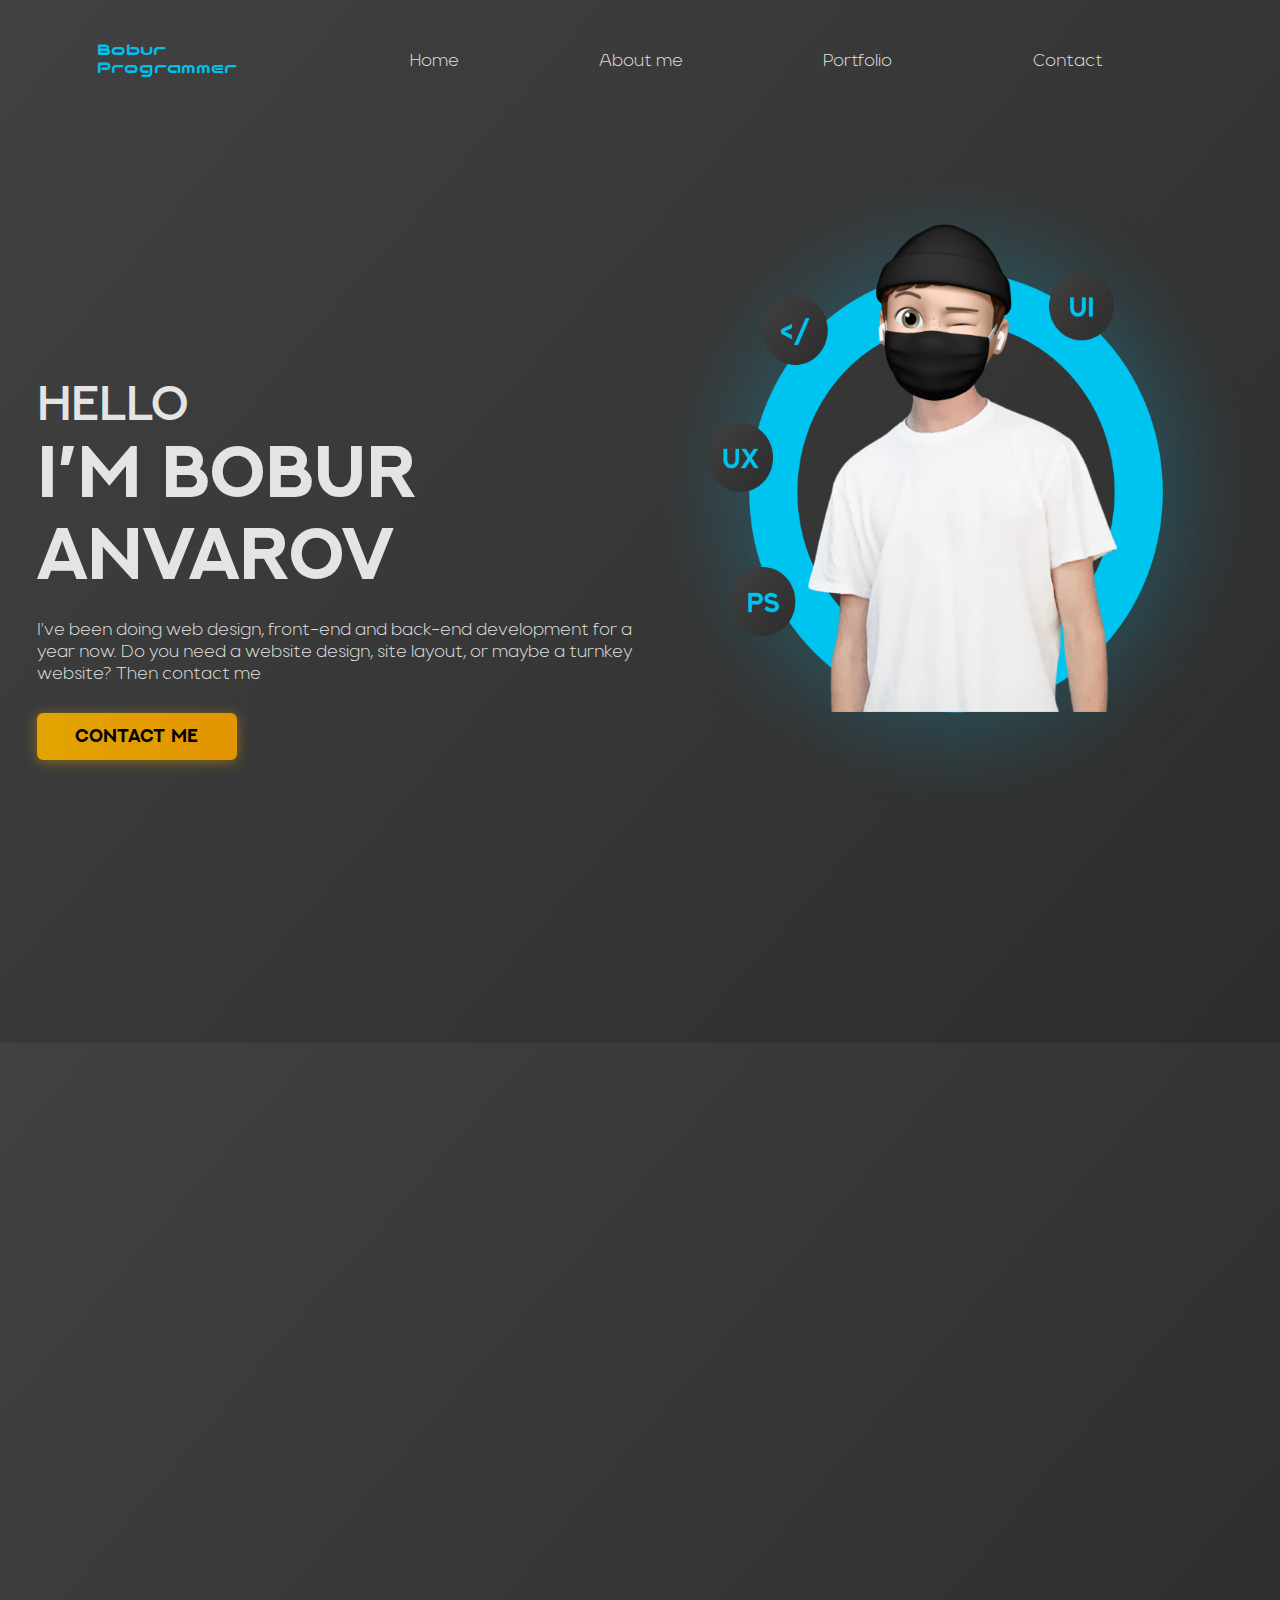
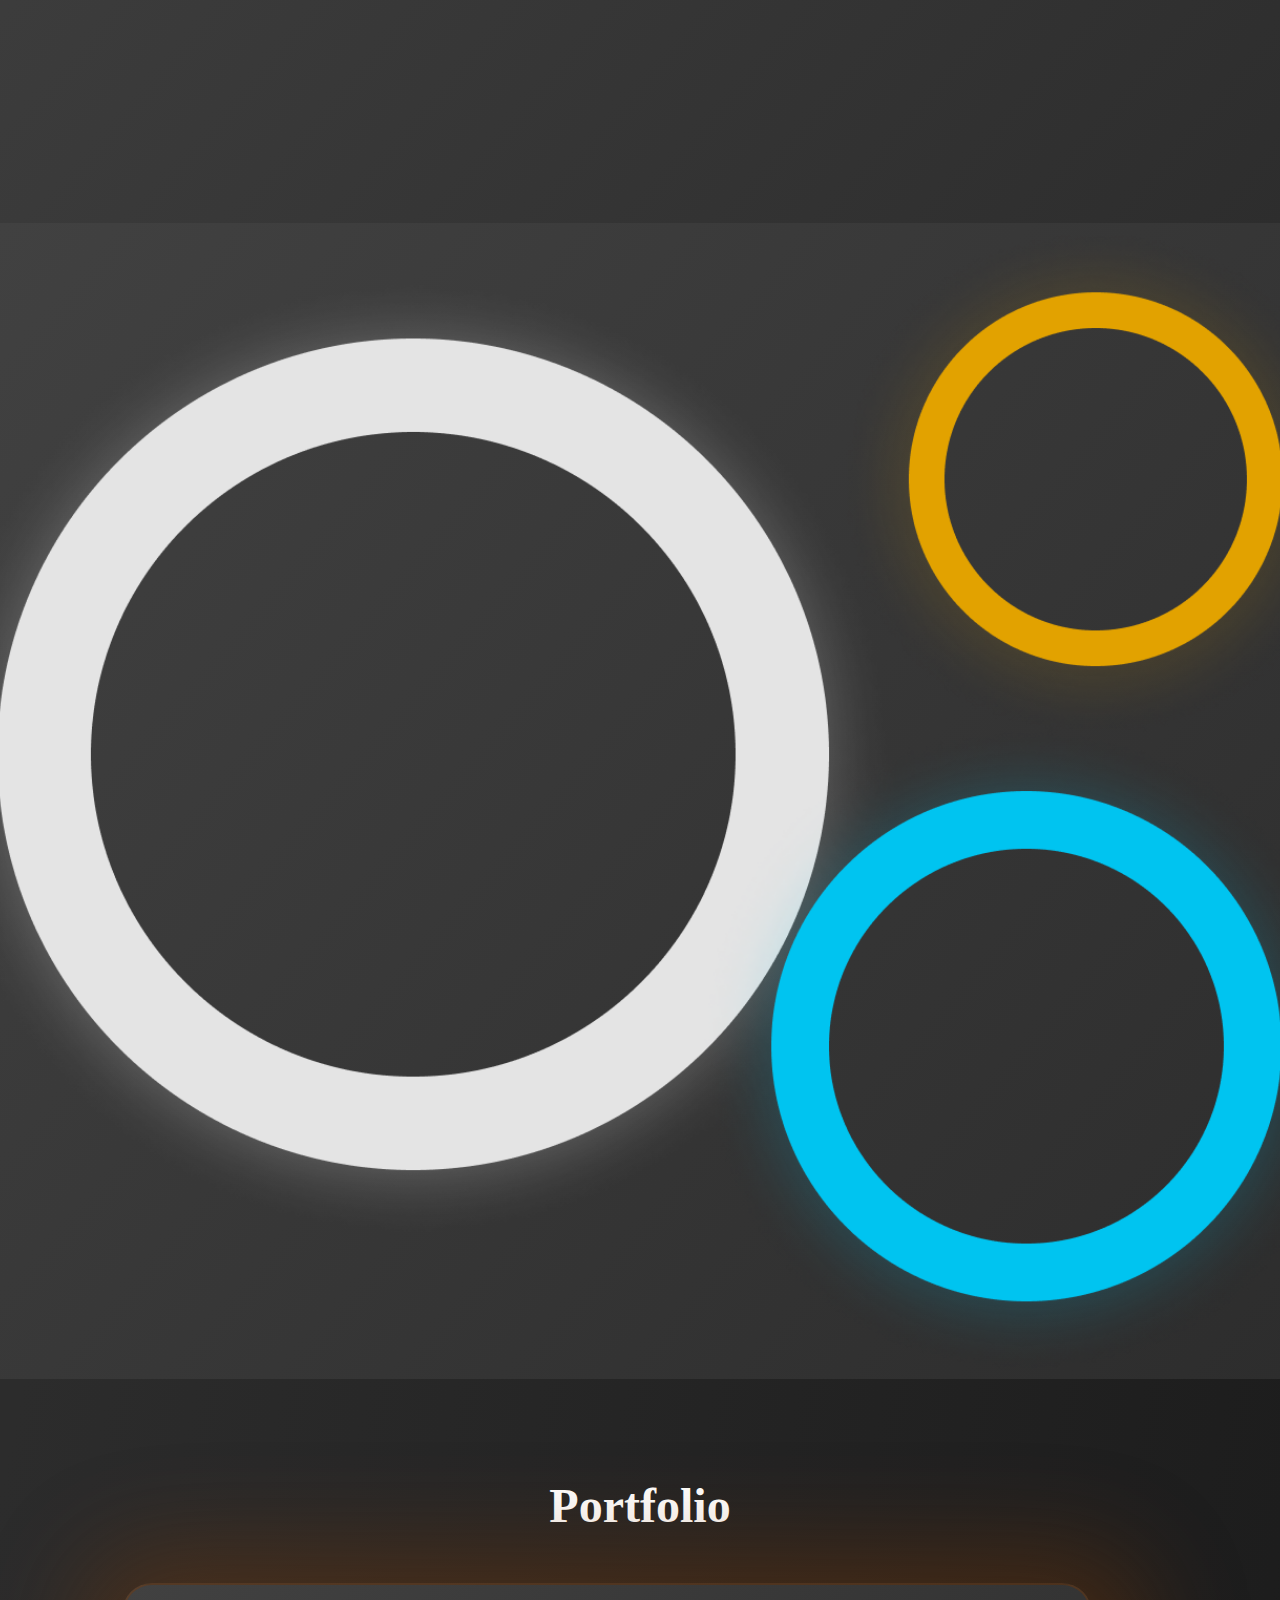
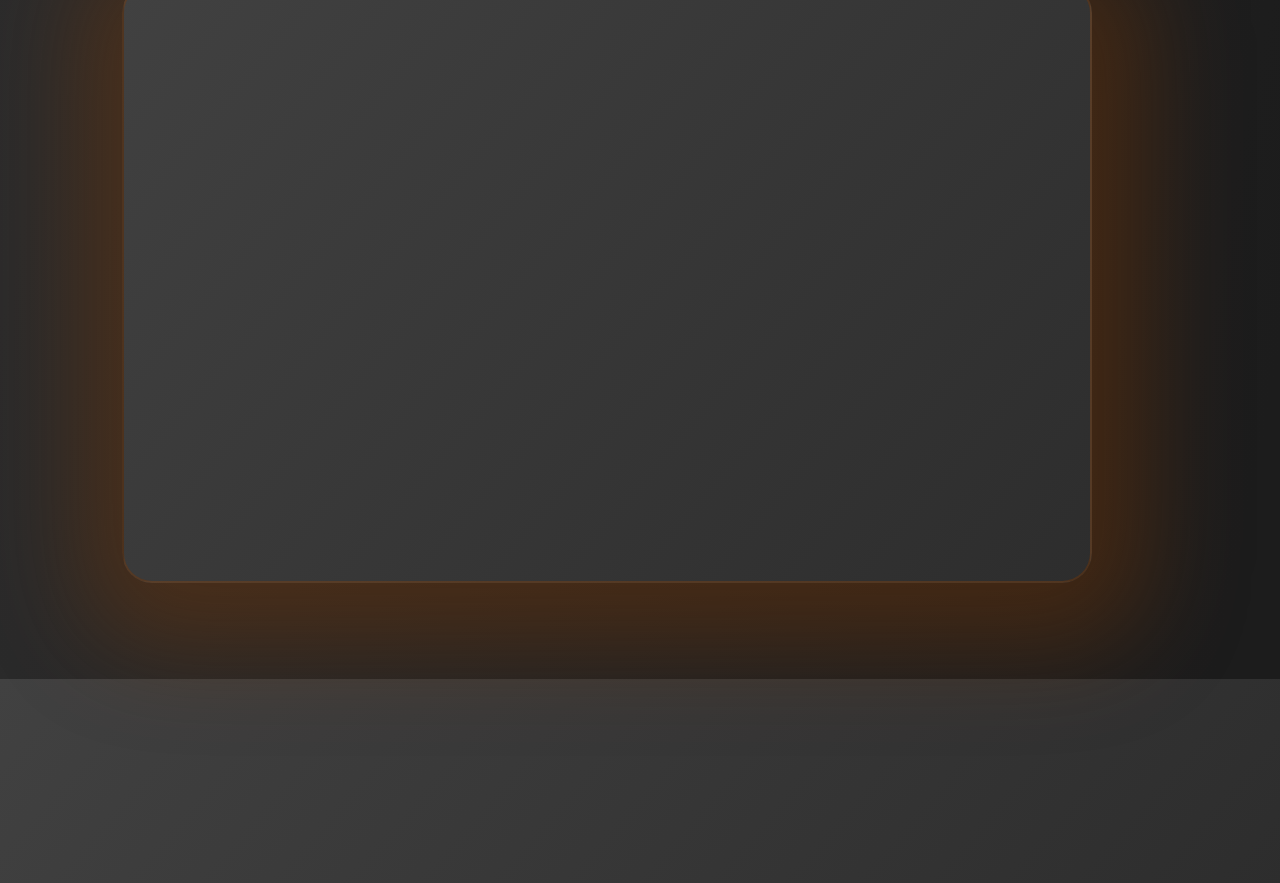
<file: index.html>
<!DOCTYPE html>
<html lang="en">

<head>
    <meta charset="UTF-8">
    <meta http-equiv="X-UA-Compatible" content="IE=edge">
    <meta name="viewport" content="width=device-width, initial-scale=1.0">

    <!-- font-awecome -->
    <link rel="stylesheet" href="https://cdnjs.cloudflare.com/ajax/libs/font-awesome/5.15.3/css/all.min.css" integrity="sha512-iBBXm8fW90+nuLcSKlbmrPcLa0OT92xO1BIsZ+ywDWZCvqsWgccV3gFoRBv0z+8dLJgyAHIhR35VZc2oM/gI1w==" crossorigin="anonymous" referrerpolicy="no-referrer"
    />

    <!-- fonts style -->
    <link rel="stylesheet" href="assets/css/fonts.css">
    <!-- style css -->
    <link rel="stylesheet" href="assets/css/style.css">
    <!-- media css -->
    <link rel="stylesheet" href="assets/css/media.css">
    <!-- animate -->
    <link rel="stylesheet" href="assets/css/animate.css">

    <title>My Portfolio</title>
</head>

<body>


    <header class="header">

        <div class="header-top">
            <div class="container">
                <div class="logo wow bounceInLeft">
                    <a href="#" class="logoIcon">
                        <i class="fab fa-node-js fa-3x"></i>
                        <i class="fas fa-code fa-3x"></i>
                    </a>
                    <a href="#" class="logoText">
                        <p><span>Bobur</span> Programmer</p>
                    </a>
                </div>
                <div class="header-burger ">
                    <span class="header-burger__item"></span>
                    <span class="header-burger__item"></span>
                    <span class="header-burger__item"></span>
                </div>
                <ul class="menu">
                    <li class="item">
                        <a href="#home">Home</a>
                    </li>
                    <li class="item">
                        <a href="#about">About me</a>
                    </li>
                    <li class="item">
                        <a href="#portfolio">Portfolio</a>
                    </li>
                    <li class="item">
                        <a href="#contact">Contact</a>
                    </li>
                </ul>
            </div>
        </div>
        <!-- header-bottom -->
        <div class="header-bottom" id="home">
            <div class="container wow bounceInUp">
                <div class="banner-content">

                    <h2 class="banner-text">
                        <spa class="hello-text">Hello</span>
                            <h3 class="name-text"> I’m Bobur Anvarov</h3>
                    </h2>
                    <p class="banner-subtitle">
                        I've been doing web design, front-end and back-end development for a year now. Do you need a website design, site layout, or maybe a turnkey website? Then contact me
                    </p>
                    <a href="#" class="banner-btn">Contact Me</a>
                </div>
                <div class="banner-img">

                    <img src="assets/images/banner-img.png" alt="#">
                </div>
            </div>
        </div>
    </header>
   <div class="top">
    <i class="fas fa-arrow-circle-up fa-3x to-top"></i>
   </div>
    <section class="contents">
        <div class="container">
            <div class="cards">
                <!-- card1 -->
                <div class="card wow bounceInRight">
                    <img src="assets/images/pencil.png" alt="#">
                    <h3 class="card-title">Product Design</h3>
                </div>
                <!-- card-end -->

                <!-- card2 -->
                <div class="card wow bounceInLeft">
                    <h1 class="card-text">UX/UI</h1>
                    <h3 class="card-title">UX/UI Design</h3>
                </div>
                <!-- card-end -->

                <!-- card3 -->
                <div class="card card2 wow bounceInRight">
                    <img src="assets/images/nav.png" alt="#">
                    <h3 class="card-title">Icon Design</h3>
                </div>
                <!-- card-end -->

                <!-- card4 -->
                <div class="card card2 wow bounceInLeft">
                    <img src="assets/images/carbon_logo.png" alt="#">
                    <h3 class="card-title">Logo Design</h3>
                </div>
                <!-- card-end -->

                <!-- card5 -->
                <div class="card wow bounceInRight">
                    <img src="assets/images/code.png" alt="#">
                    <h3 class="card-title">Backend</h3>
                </div>
                <!-- card-end -->

                <!-- card6 -->
                <div class="card wow bounceInLeft">
                    <img src="assets/images/display.png" alt="#">
                    <h3 class="card-title">Frontend</h3>
                </div>
                <!-- card-end -->

                <!-- card7 -->
                <div class="card wow bounceInRight">
                    <img src="assets/images/motion.png" alt="#">
                    <h3 class="card-title">Motion</h3>
                </div>
                <!-- card-end -->
            </div>


        </div>

    </section>

    <!-- about-me -->
    <section class="about-me" id="about">
        <div class="about">
            <div class="container">
                <div class="about-left">
                    <div class="about-card about-card1 wow zoomInLeft">
                        <img src="assets/images/aboutMe.png" alt="#">
                    </div>
                    <div class="about-card about-card2 wow zoomInLeft">
                        <img src="assets/images/aboutMe2.png" alt="#">
                    </div>
                </div>
                <div class="about-center wow zoomInLeft">
                    <h2 class="about-title">About me</h2>
                    <p class="about-subtitle">
                        Hello again everyone! So, you already know that my name is Bobur. A little about myself: student, 21 y.o., athlete-football player, I love creativity since childhood, I live in Tashkent, Uzbekistan. Why programming? Everything is elementary - I like it,
                        the profession of the future, thanks to which I can provide myself and fulfill my dream - travel, at the moment I specialize in web design, front-end and back-end development, turnkey websites. Why should you choose me? I approach
                        each order with great responsibility and love, as I want to make a name for myself, exclude plagiarism and negligence, fully study the project, the client and its target audience, work for quality, trying to make an order as quickly
                        and uniquely as possible, taking into account all the edits and wishes. By trusting me, you will get the maximum return for your project, save your nerves and time. If you are interested in me , you want to know something more
                        or use my services, then I will provide all my contacts below.
                    </p>
                </div>

                <div class="about-right wow zoomInRight">
                    <div class="about-card about-card3">
                        <div class="bg"></div>
                        <!-- <img src="assets/images/aboutMe3.png" alt="#"> -->
                    </div>
                </div>
            </div>

        </div>
    </section>

    <section class="portfolio" id="portfolio">
        <h2 class="portfolio-title">Portfolio</h2>
        <div class="container">

            <i class="fas fa-arrow-circle-left fa-3x prev"></i>

            <!-- portfolio-card1 -->
            <div class="portfolio-card card1  actived">
                <div class="portfolio-img wow flipInX">
                  
                    <img src="assets/images/porten.png" alt="#">

                </div>
                <div class="portfolio-info wow bounceInRight">
                    <h3>Landing Porten</h3>
                    <p>Lorem ipsum dolor sit amet, consectetur adipiscing elit. Donec ut orci eu elit consequat posuere ut sed elit. Nulla et tristique felis. Morbi quis orci non purus blandit fringilla. Etiam et mollis eros. Duis venenatis vulputate lacus,
                        non tristique eros placerat vel. Nam nec magna lacus. Etiam euismod egestas mauris nec mollis. Phasellus efficitur et ex vel condimentum. Cras enim purus, tempor sed massa vel, accumsan bibendum magna. Nullam hendrerit cursus purus,
                        sit amet viverra arcu gravida vel.
                    </p>
                    <a href="https://boburanvarov.github.io/porten-project/" target="_blank" class="portfolio-btn">
                            More
                            <i class="fas fa-arrow-right"></i>
                        </a>
                </div>

            </div>

            <!--  -->
            <!-- portfolio-card2 -->
            <div class="portfolio-card card2">
                <div class="portfolio-img wow flipInX">
                   
                    <img src="assets/images/staffix.png" alt="#">

                </div>
                <div class="portfolio-info wow bounceInRight">
                    <h3>Landing Staffix</h3>
                    <p>Lorem ipsum dolor sit amet, consectetur adipiscing elit. Donec ut orci eu elit consequat posuere ut sed elit. Nulla et tristique felis. Morbi quis orci non purus blandit fringilla. Etiam et mollis eros. Duis venenatis vulputate lacus,
                        non tristique eros placerat vel. Nam nec magna lacus. Etiam euismod egestas mauris nec mollis. Phasellus efficitur et ex vel condimentum. Cras enim purus, tempor sed massa vel, accumsan bibendum magna. Nullam hendrerit cursus purus,
                        sit amet viverra arcu gravida vel.
                    </p>
                    <a href="https://boburanvarov.github.io/staffix-project/" target="_blank" class="portfolio-btn">
                            More
                            <i class="fas fa-arrow-right"></i>
                        </a>
                </div>

            </div>
            <!--  -->
            <!-- portfolio-card3 -->
            <div class="portfolio-card card3">
                <div class="portfolio-img wow flipInX">
                   
                    <img src="assets/images/shopping.png" alt="#">

                </div>
                <div class="portfolio-info wow bounceInRight">
                    <h3>Landing Shopping</h3>
                    <p>Lorem ipsum dolor sit amet, consectetur adipiscing elit. Donec ut orci eu elit consequat posuere ut sed elit. Nulla et tristique felis. Morbi quis orci non purus blandit fringilla. Etiam et mollis eros. Duis venenatis vulputate lacus,
                        non tristique eros placerat vel. Nam nec magna lacus. Etiam euismod egestas mauris nec mollis. Phasellus efficitur et ex vel condimentum. Cras enim purus, tempor sed massa vel, accumsan bibendum magna. Nullam hendrerit cursus purus,
                        sit amet viverra arcu gravida vel.
                    </p>
                    <a href="https://boburanvarov.github.io/shoesshopping/" target="_blank" class="portfolio-btn">
                            More
                            <i class="fas fa-arrow-right"></i>
                        </a>
                </div>

            </div>
            <!--  -->
            <!-- portfolio-card4 -->
            <div class="portfolio-card card4">
                <div class="portfolio-img wow flipInX">
                
                    <img src="assets/images/breakable-ecology.png" alt="#">

                </div>
                <div class="portfolio-info wow bounceInRight">
                    <h3>Landing Breakable-ecology</h3>
                    <p>Lorem ipsum dolor sit amet, consectetur adipiscing elit. Donec ut orci eu elit consequat posuere ut sed elit. Nulla et tristique felis. Morbi quis orci non purus blandit fringilla. Etiam et mollis eros. Duis venenatis vulputate lacus,
                        non tristique eros placerat vel. Nam nec magna lacus. Etiam euismod egestas mauris nec mollis. Phasellus efficitur et ex vel condimentum. Cras enim purus, tempor sed massa vel, accumsan bibendum magna. Nullam hendrerit cursus purus,
                        sit amet viverra arcu gravida vel.
                    </p>
                    <a href="https://boburanvarov.github.io/breakable-ecology/" target="_blank" class="portfolio-btn">
                            More
                            <i class="fas fa-arrow-right"></i>
                        </a>
                </div>

            </div>
            <!--  -->

            <i class="fas fa-arrow-circle-right fa-3x next"></i>

        </div>
    </section>

    <footer class="footer" id="contact">
        <div class="container">
            <ul>
                <li class="wow bounceInLeft">
                    <a href="https://t.me/wonder777777" class="telegram-icon" target="_blank">
                        <i class="fab fa-telegram-plane"></i>
                    </a>
                </li>
                <li class="wow bounceInLeft">
                    <a href="https://www.instagram.com/bobur_anvarov/" target="_blank">
                        <i class="fab fa-instagram"></i>
                    </a>
                </li>
                <li class="wow bounceInRight">
                    <a href="#">
                        <i class="far fa-envelope"></i>
                    </a>

                </li>
                <li class="wow bounceInRight">
                    <a href="https://github.com/boburanvarov" class="telegram-icon" target="_blank">
                        <i class="fab fa-github"></i>
                    </a>
                </li>
            </ul>
        </div>
    </footer>



    <script src="assets/js/main.js"></script>
    <script src="assets/js/wow.min.js"></script>
    <script>
      new WOW().init();
    </script>


</body>

</html>
</file>
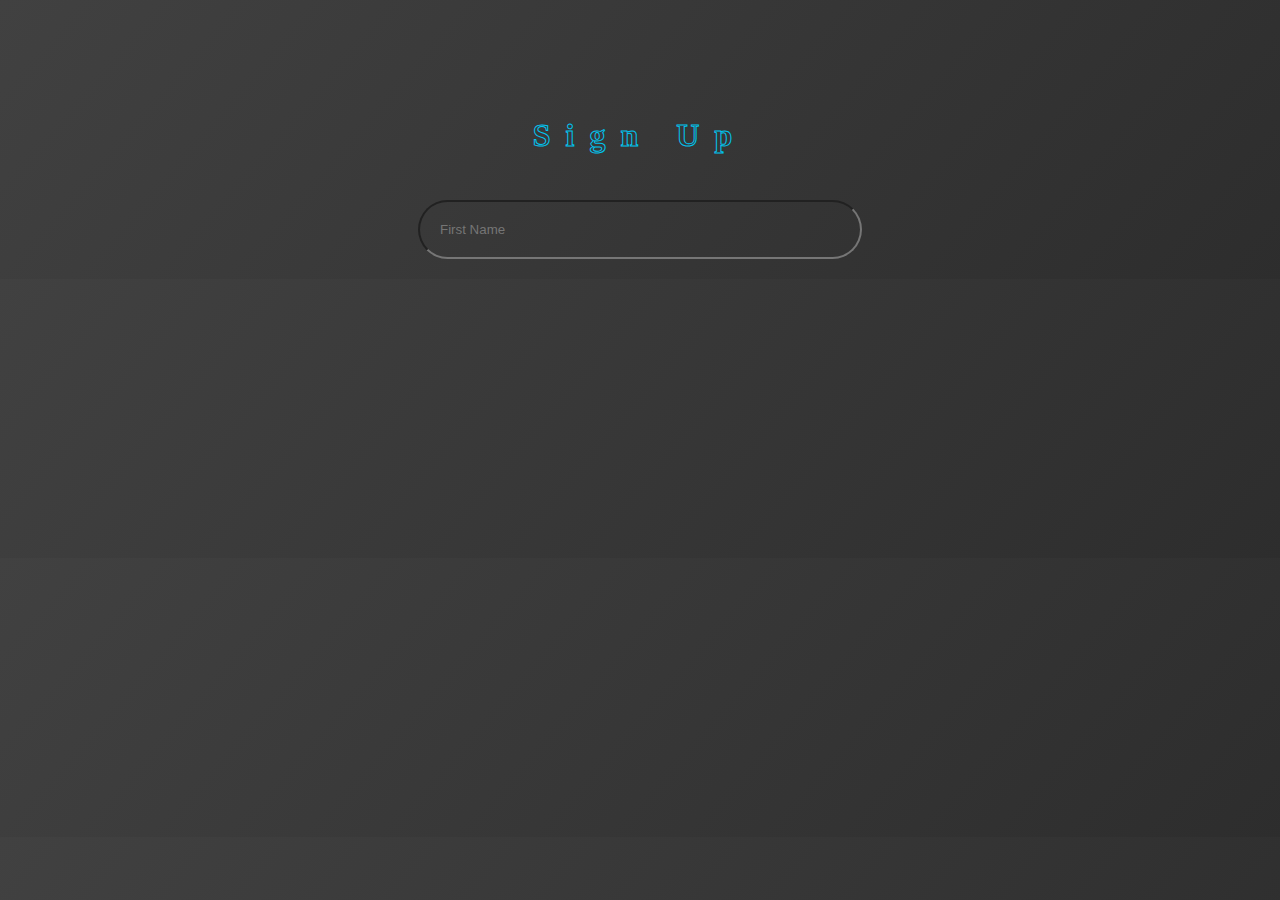
<file: form.html>
<!DOCTYPE html>
<html lang="en">

<head>
    <meta charset="UTF-8">
    <meta http-equiv="X-UA-Compatible" content="IE=edge">
    <meta name="viewport" content="width=device-width, initial-scale=1.0">

    <!-- form style -->
    <link rel="stylesheet" href="assets/css/form.css">

    <title>Sign Up</title>
</head>

<body class="bg">
    <h1 class="h1"></h1>
        <div class="wrapper" id="loader">
            <div class="circle"></div>
            <div class="circle"></div>
            <div class="circle"></div>
            <div class="shadow"></div>
            <div class="shadow"></div>
            <div class="shadow"></div>
            <span>Loading</span>
        </div>
   

    <form action="" class="form">
        <h1 class="form-title">Sign Up</h1>
        <input type="text" class="inp" id="fName" placeholder="First Name">
        <input type="text" class="inp" id="lName" placeholder="Last Name">
        <input type="text" class="inp" id="age" placeholder="Age">
        <div id="submit">submit</div>
      
    </form>

 

    <script src="assets/js/validation.js"></script>
    
</body>

</html>
</file>
<file: assets/css/fonts.css>
/* nextArt-700 */
@font-face {
    font-family: "nextArt-700";
    src: url(../fonts/NEXTART-Bold.ttf);
}

/* nextArt-600 */
@font-face {
    font-family: "nextArt-600";
    src: url(../fonts/NEXTART-SemiBold.ttf);
}

/* nextArt-600 */
@font-face {
    font-family: "nextArt-600";
    src: url(../fonts/NEXTART-SemiBold.ttf);
}

/* nextArt-400 */
@font-face {
    font-family: "nextArt-400";
    src: url(../fonts/NEXTART.ttf);
}

/* nextArt-400 */
@font-face {
    font-family: "nextArt-400";
    src: url(../fonts/NEXTART.ttf);
}

/* nicoMoji-400 */
@font-face {
    font-family: "nicoMoji-400";
    src: url(../fonts/NicoMoji-Regular.ttf);
}

/* ardora-300 */
@font-face {
    font-family: "ardora-300 ";
    src: url(../fonts/ArodoraPro-Light.otf);
}
</file>
<file: assets/css/style.css>
* {
    margin: 0;
    padding: 0;
    list-style: none;
    box-sizing: border-box;
    text-decoration: none;
}

a {
    display: inline-block;
}

.container {
    width: 100%;
    max-width: 1237px;
    padding: 0 15px;
    margin: 0 auto;
}


/* header */

.header {
    background: linear-gradient(130.68deg, #414141 0%, #2D2D2D 100.52%);
}

.header .header-top {
    padding: 0px 0 15px;
}

.header .header-top .container {
    display: flex;
    align-items: center;
    justify-content: space-between;
}

.header .header-top .logo {
    font-family: 'NicoMoji-400';
    padding: 40px 0 0;
    display: flex;
    align-items: center;
    /* width: 350px; */
}

.header .header-top .logo .logoIcon {
    position: relative;
    display: flex;
    justify-content: center;
    align-items: center;
    width: 50px;
}

.header .header-top .logo .logoIcon i {
    color: #00C1EC;
    position: absolute;
}

.header .header-top .logo .logoIcon .fa-code {
    display: none;
}

.header .header-top .logo .logoIcon:hover .fa-node-js {
    display: none;
}

.header .header-top .logo .logoIcon:hover .fa-code {
    display: block;
}

.header .header-top .logoText p {
    margin-left: 20px;
    font-size: 18px;
    line-height: 18px;
    color: #00C1EC;
}

.header-top .header-burger {
    margin-top: 40px;
    width: 30px;
    height: 30px;
    position: relative;
    cursor: pointer;
    display: none;
}

.header-top .header-burger__item {
    position: absolute;
    height: 2px;
    background: #E29500;
    transition: 0.5s;
}

.header-top .header-burger__item:nth-child(1) {
    width: 100%;
    top: 0;
    left: 0;
}

.header-top .header-burger__item:nth-child(2) {
    width: 100%;
    top: 49%;
    left: 0;
}

.header-top .header-burger__item:nth-child(3) {
    width: 100%;
    right: 0;
    bottom: 0;
}

.header-top .header-burger.active .header-burger__item {
    background: #00C1EC;
}

.header-top .header-burger.active .header-burger__item:nth-child(2) {
    transform: rotate(-50deg);
}

.header-top .header-burger.active .header-burger__item:nth-child(1) {
    transform: rotate(45deg) translate(8px, 4px);
    display: none;
}

.header-top .header-burger.active .header-burger__item:nth-child(3) {
    transform: rotate(50deg) translate(-10px, -9px);
}

.header .header-top .menu {
    display: flex;
    align-items: center;
    justify-content: space-evenly;
    width: 100%;
}

.header .menu .item a {
    color: #E4E4E4;
    padding: 50px 0 0 0;
    font-family: "ardora-300 ";
    font-size: 18px;
    line-height: 22px;
}

.header .menu .item a:after {
    display: block;
    content: '';
    border-bottom: 2px solid #E29500;
    transform: scaleX(0);
    transition: transform 250ms ease-in-out;
}

.header .menu .item a:hover:after {
    transform: scaleX(1);
}

.header .header-bottom .container {
    display: flex;
    align-items: center;
    justify-content: center;
    color: #E4E4E4;
}

.header-bottom .banner-content {
    width: 50%;
}

.header-bottom .banner-content .banner-text .hello-text {
    font-size: 48px;
    line-height: 54px;
    font-family: 'nextArt-600';
}

.header-bottom .banner-content .banner-text .name-text {
    font-size: 72px;
    line-height: 82px;
    font-family: 'nextArt-700';
    width: 447px;
}

.header-bottom .banner-content .banner-subtitle {
    font-family: "ardora-300 ";
    font-size: 18px;
    line-height: 22px;
    margin: 27px 0;
}

.header-bottom .banner-content .banner-btn {
    font-family: 'nextArt-700';
    font-size: 18px;
    line-height: 20px;
    height: 47px;
    width: 200px;
    background: linear-gradient(87.32deg, #E2A300 4.47%, #E29500 95.53%);
    box-shadow: 0px 2px 13px rgba(226, 158, 0, 0.48);
    color: #000;
    border-radius: 6px;
    display: flex;
    align-items: center;
    justify-content: center;
}

.header-bottom .banner-content .banner-btn:hover {
    background: #000;
    color: #E2A300;
}

.header .header-bottom .banner-img {
    width: 50%;
    margin-top: 52px;
    height: 100vh;
}

.header .header-bottom .banner-img img {
    margin-top: 12px;
    width: 632px;
    height: 674px;
}

/* to-tap */
.top{
    width: 50px;
    height: 50px;
    position: absolute;
    background: none;
    cursor: pointer;
    z-index: 999999999;
  
    
}

.top .to-top{
    cursor: pointer;
    color: #E29500;
    position: fixed;
    right: 60px;
    bottom: 60px;
    transition: 0.5s;
    transform: scale(0);
}

/* contents */

.contents {
    background: linear-gradient(130.68deg, #414141 0%, #2D2D2D 100.52%);
    padding: 110px 0 100px;
}

.contents .cards {
    display: flex;
    align-items: center;
    justify-content: space-evenly;
    flex-wrap: wrap;
    gap: 30px 40px;
}

.contents .cards .card {
    display: flex;
    align-items: center;
    justify-content: center;
    flex-direction: column;
    width: 270px;
    height: 270px;
    background: #2A2A2A;
    box-shadow: 0px 4px 6px rgba(0, 0, 0, 0.47);
    border-radius: 30px;
    cursor: pointer;
}

.contents .cards .card img {
    width: 66px;
    height: 66px;
    margin-top: 56px;
}

.contents .cards .card:hover {
    -webkit-box-shadow: 1px 10px 68px 46px rgba(0, 196, 240, 0.2);
    -moz-box-shadow: 1px 10px 68px 46px rgba(0, 196, 240, 0.2);
    box-shadow: 1px 10px 68px 46px rgba(0, 196, 240, 0.2);
    border: 2px solid #00C4F0;
}

.contents .cards .card .card-text {
    font-size: 48px;
    line-height: 54px;
    color: #00C4F0;
    font-family: "nextArt-700 ";
    margin: 77px 0 0;
}

.contents .cards .card .card-title {
    font-size: 24px;
    line-height: 29px;
    color: #E4E4E4;
    font-family: "ardora-300 ";
    margin: 40px 0 50px;
}

.contents .cards .card .card-title::after {
    display: block;
    content: '';
    border-bottom: 2px solid #E29500;
    transform: scaleX(0);
    transition: transform 250ms ease-in-out;
}

.contents .cards .card .card-title:hover:after {
    transform: scaleX(1);
}

.contents .cards .card2 .card-title {
    margin: 50px 0;
}


/* about */

.about-me {
    /* padding: 50px 0 0; */
    background: linear-gradient(130.68deg, #414141 0%, #2D2D2D 100.52%);
}

.about-me .about {
    background: url(../images/about-bg.png) no-repeat center / cover;
    padding: 100px 0;
}

.about .container {
    display: flex;
    align-items: center;
    justify-content: center;
    flex-wrap: wrap;
}

.about .about-card {
    width: 330px;
    height: 378px;
    display: flex;
    align-items: center;
    justify-content: center;
    background: #2C2C2C;
    border-radius: 14px;
}

.about .about-card:hover {
    border: 2px solid #E29500;
    -webkit-box-shadow: -5px -4px 66px 41px rgba(226, 149, 0, 0.26);
    -moz-box-shadow: -5px -4px 66px 41px rgba(226, 149, 0, 0.26);
    box-shadow: -5px -4px 66px 41px rgba(226, 149, 0, 0.26);
}

.about .about-card1 {
    margin-left: 20px;
}

.about .about-card1 img {
    margin-top: -40px;
}

.about .about-card2 {
    width: 310px;
    margin-top: 200px;
    margin-left: 20px;
}

.about .about-card3 {
    width: 310px;
}

.about .about-card3 .bg {
    width: 280px;
    height: 330px;
    background: url(../images/aboutMe3.png) no-repeat center / cover;
}

.about .about-card img {
    width: 272px;
    height: 320px;
}

.about .about-center {
    width: 496px;
    height: 822px;
    padding: 63px;
    display: flex;
    align-items: center;
    justify-content: center;
    flex-direction: column;
    background: #2C2C2C;
    border-radius: 14px;
    margin-left: -20px;
}

.about .about-center .about-title {
    font-size: 48px;
    line-height: 54px;
    -webkit-text-stroke: 1px #E29500;
    color: transparent;
    font-family: "nextArt-400 ";
    margin-top: -130px;
    margin-bottom: 36px;
}

.about .about-center .about-subtitle {
    font-size: 20px;
    line-height: 24px;
    color: #FFFFFF;
    font-family: "ardora-300 ";
}

.about .about-center:hover {
    -webkit-box-shadow: 1px 10px 68px 46px rgba(0, 196, 240, 0.2);
    -moz-box-shadow: 1px 10px 68px 46px rgba(0, 196, 240, 0.2);
    box-shadow: 1px 10px 68px 46px rgba(0, 196, 240, 0.2);
    border-left: 2px solid #00C4F0;
    border-right: 2px solid #00C4F0;
    border-bottom: 2px solid #00C4F0;
    padding: 61px;
}

.about .about-center:hover>.about-title {
    -webkit-text-stroke: 1px #00C4F0;
    color: transparent;
    position: relative;
    z-index: 9999;
    margin-top: -126px;
}


/* portfolio */

.portfolio {
    padding: 100px 0 150px;
    width: 100%;
    height: 900px;
    background: linear-gradient(101.56deg, #2C2C2C 1.56%, #1C1C1C 95.55%);
}

.portfolio .portfolio-title {
    display: flex;
    justify-content: center;
    font-family: 'nextArt-300';
    font-size: 48px;
    line-height: 54px;
    margin-bottom: 50px;
    color: #fff;
}

.portfolio .container {
    display: flex;
    align-items: center;
    justify-content: space-between;
    position: relative;
}

.portfolio .portfolio-card {
    width: 970px;
    height: 600px;
    padding: 50px;
    background: linear-gradient(130.68deg, #414141 0%, #2D2D2D 100.52%);
    box-shadow: 0px 4px 15px rgba(27, 27, 27, 0.28);
    border-radius: 30px;
    display: flex;
    align-items: center;
    justify-content: space-between;
    position: absolute;
    top: 0;
    left: 100px;
    opacity: 0;
    pointer-events: none;
}

.portfolio .portfolio-card.card1 {
    --webkit-box-shadow: 8px 16px 99px 48px rgba(131, 58, 0, 0.37);
    -moz-box-shadow: 8px 16px 99px 48px rgba(131, 58, 0, 0.37);
    box-shadow: 8px 16px 99px 48px rgba(131, 58, 0, 0.37);
    border: 2px solid rgba(131, 58, 0, 0.37);
}

.portfolio .portfolio-card.card2 {
    -webkit-box-shadow: 1px 10px 68px 46px rgba(0, 196, 240, 0.2);
    -moz-box-shadow: 1px 10px 68px 46px rgba(0, 196, 240, 0.2);
    box-shadow: 1px 10px 68px 46px rgba(0, 196, 240, 0.2);
    border: 2px solid #00C4F0;
}

.portfolio .portfolio-card.card3 {
    -webkit-box-shadow: 8px 16px 99px 48px rgba(147, 0, 232, 0.37);
    -moz-box-shadow: 8px 16px 99px 48px rgba(147, 0, 232, 0.37);
    box-shadow: 8px 16px 99px 48px rgba(147, 0, 232, 0.37);
    border: 2px solid rgba(147, 0, 232, 0.37);
}

.portfolio .portfolio-card.card4 {
    -webkit-box-shadow: 8px 16px 99px 48px rgba(0, 163, 34, 0.37);
    -moz-box-shadow: 8px 16px 99px 48px rgba(0, 163, 34, 0.37);
    box-shadow: 8px 16px 99px 48px rgba(0, 163, 34, 0.37);
    border: 2px solid rgba(0, 163, 34, 0.37);
}

.portfolio .portfolio-card.card5 {
    -webkit-box-shadow: 8px 16px 99px 48px rgba(6, 0, 58, 0.37);
    -moz-box-shadow: 8px 16px 99px 48px rgba(6, 0, 58, 0.37);
    box-shadow: 8px 16px 99px 48px rgba(6, 0, 58, 0.37);
    border: 2px solid rgba(6, 0, 58, 0.37);
}

.portfolio .portfolio-card.card6 {
    -webkit-box-shadow: 8px 16px 99px 48px rgba(238, 253, 0, 0.37);
    -moz-box-shadow: 8px 16px 99px 48px rgba(238, 253, 0, 0.37);
    box-shadow: 8px 16px 99px 48px rgba(238, 253, 0, 0.37);
    border: 2px solid rgba(238, 253, 0, 0.37);
}

.portfolio .portfolio-card.actived {
    opacity: 1;
    pointer-events: all;
}

.portfolio .portfolio-card .portfolio-img {
    width: 60%;
    height: 500px;
    border-radius: 30px;
    border-top-right-radius: 30px;
    cursor: pointer;
    overflow: hidden;
    position: relative;
    z-index: 999;
}

.portfolio .portfolio-card .portfolio-img img {
    width: 100%;
}

.portfolio .portfolio-card .portfolio-img>i {
    opacity: 0;
    position: absolute;
    margin-top: 40%;
    margin-left: 42%;
    color: #fff;
}

.portfolio .portfolio-card .portfolio-img:hover i {
    opacity: 1;
    color: rgb(155, 155, 155);
}

.portfolio .container .fa-arrow-circle-left,
.portfolio .container .fa-arrow-circle-right {
    color: #E29500;
    margin-top: 22%;
    cursor: pointer;
}

.portfolio .container .fa-arrow-circle-right {
    margin-right: 65px;
}

.portfolio .container .fa-arrow-circle-left:active,
.portfolio .container .fa-arrow-circle-right:active {
    color: #8a5d04;
}

.portfolio .portfolio-card .portfolio-btn {
    color: #E29500;
    margin-top: 15px;
    cursor: pointer;
}

.portfolio .portfolio-card .portfolio-info {
    width: 40%;
    max-width: 296px;
    font-family: "ardora-300 ";
    font-size: 18px;
    line-height: 21px;
    color: #fff;
    text-align: center;
}

.portfolio .portfolio-card .portfolio-info h3 {
    line-height: 24px;
    margin-bottom: 25px;
}


/* footer */

.footer {
    background: linear-gradient(130.68deg, #414141 0%, #2D2D2D 100.52%);
    padding: 50px 0;
}

.footer ul {
    margin-top: 40px;
    display: flex;
    justify-content: center;
    position: relative;
    flex-wrap: wrap;
}

.footer ul li {
    margin: 0 15px;
}

.footer ul li a {
    width: 60px;
    height: 60px;
    text-align: center;
    line-height: 63px;
    background: #333;
    border-radius: 50%;
    font-size: 30px;
    color: #666;
    transition: .5s;
}

.footer ul li a::before {
    content: '';
    position: relative;
    top: 0;
    left: 0;
    width: 100%;
    height: 100%;
    border-radius: 50%;
    background: #ffee10;
    transition: .5s;
    transform: scale(.9);
    z-index: -1;
}

.footer ul li a:hover::before {
    transform: scale(1.1);
    box-shadow: 0 0 15px #ffee10;
}

.footer ul li a:hover {
    color: #ffee10;
    box-shadow: 0 0 5px #ffee10;
    text-shadow: 0 0 5px #ffee10;
}

.footer ul li a.telegram-icon::before {
    background: #0088cc;
}

.footer ul li a.telegram-icon:hover::before {
    transform: scale(1.1);
    box-shadow: 0 0 15px #0088cc;
}

.footer ul li a.telegram-icon:hover {
    color: #0088cc;
    box-shadow: 0 0 5px #0088cc;
    text-shadow: 0 0 5px #0088cc;
}
</file>
<file: assets/css/media.css>
/* container --------> 1210px */

@media (max-width:1210px) {
    .container {
        max-width: 1024px;
    }
    .header .header-bottom .banner-img img {
        margin-top: 56px;
        width: 600px;
        height: 674px;
    }
    .about .about-card {
        width: 300px;
        height: 300px;
    }
    .about .about-card2 {
        margin-top: 150px;
        margin-left: 10px;
    }
    .about .about-card2 img
    {
        width: 100%;
        max-width: 250px;
        height: 280px;
    }
    .about .about-card3 .bg{
        height: 250px;
    }
    .about .about-card3 {
        margin-left: -5px;
    }
    .about .about-center .about-title {
        margin-top: -100px;
    }
    .about .about-center:hover>.about-title {
        margin-top: -99px;
    }
    .about .about-center .about-subtitle {
        overflow: scroll;
    }
    .about .about-center .about-subtitle::-webkit-scrollbar {
        display: none;
    }
    .portfolio .portfolio-card {
        width: 800px;
        left: 80px;
    }
    .portfolio .portfolio-card .portfolio-img {
        width: 55%;
    }
}


/*  ---------> 1024 */

@media (max-width:1024px) {
    .container {
        max-width: 768px;
    }
    .header .header-top .logoText p {
        margin-left: 15px;
    }
    .header-bottom .banner-content {
        width: 40%;
    }
    .header .header-bottom .banner-img {
        width: 60%;
    }
    .header .header-bottom .banner-img img {
        margin-top: -7px;
        width: 550px;
        height: 600px;
    }
    .header-bottom .banner-content .banner-text .name-text {
        font-size: 50px;
        line-height: 60px;
        width: 400px;
    }
    .header-bottom .banner-content .banner-btn {
        width: 150px;
        height: 40px;
        font-size: 17px;
    }
    .about .about-left {
        display: flex;
        justify-content: center;
    }
    .about .about-card2 {
        margin-top: 0px;
        margin-bottom: 10px;
    }
    .about .about-card3 {
        width: 610px;
        height: 420px;
        margin-left: 20px;
        margin-top: 10px;
    }
    .about .about-card3 .bg {
        width: 560px;
        height: 380px;
        object-fit: cover;
    }
    .about .about-center {
        width: 610px;
        height: 600px;
        margin-left: 15px;
        padding: 0px 40px;
    }
    .about .about-center .about-title {
        margin-top: 7px;
        margin-bottom: 15px;
    }
    .about .about-center:hover>.about-title {
        margin-top: -7px;
    }
    .portfolio .portfolio-card {
        width: 600px;
        height: 600px;
        padding: 25px;
        left: 80px;
        flex-direction: column;
    }
    .portfolio .portfolio-card .portfolio-img {
        width: 100%;
        height: 500px;
    }
    .portfolio .portfolio-card .portfolio-info {
        width: 100%;
        height: 400px;
        margin-top: 15px;
        overflow-y: scroll;
    }
    .portfolio .portfolio-card .portfolio-info::-webkit-scrollbar {
        display: none;
    }
    .portfolio .container .fa-arrow-circle-left,
    .portfolio .container .fa-arrow-circle-right {
        margin-top: 42%;
    }
    .portfolio .container .fa-arrow-circle-right {
        margin-right: 10px;
    }
}

@media (max-width:768px) {
    .container {
        max-width: 468px;
    }
    .header-top {
        position: fixed;
        z-index: 3;
        background: linear-gradient(130.68deg, #414141 0%, #2D2D2D 100.52%);
        -webkit-box-shadow: 1px 10px 68px 46px rgba(0, 196, 240, 0.2);
        -moz-box-shadow: 1px 10px 68px 46px rgba(0, 196, 240, 0.2);
        box-shadow: 1px 10px 68px 46px rgba(0, 196, 240, 0.2);
        border-bottom: 2px solid #00C4F0;
        width: 100%;
    }
    .header-top .container .header-burger {
        display: block;
        position: absolute;
        left: 82%;
        margin-bottom: 10px;
    }
    .header-top .container .menu {
        position: fixed;
        left: 0;
        top: 0;
        background: linear-gradient(130.68deg, #414141 0%, #2D2D2D 100.52%);
        color: #fff;
        max-width: 350px;
        height: 100%;
        flex-direction: column;
        padding: 55px 0;
        transition: 0.5s;
        transform: translateX(-100%);
        z-index: 2;
    }
    .header-top .container .menu.active {
        transform: translateX(0);
        -webkit-box-shadow: 1px 10px 68px 46px rgba(0, 196, 240, 0.2);
        -moz-box-shadow: 1px 10px 68px 46px rgba(0, 196, 240, 0.2);
        box-shadow: 1px 10px 68px 46px rgba(0, 196, 240, 0.2);
        border-right: 2px solid #00C4F0;
    }
    .header .header-top .logo {
        position: relative;
        z-index: 99999;
        margin-bottom: 10px;
    }
    .header .header-bottom .container {
        flex-direction: column;
    }
    .header-bottom .banner-content {
        width: 100%;
    }
    .header .header-bottom .banner-img {
        width: 100%;
    }
    .header .header-top .logoText p {
        margin-left: 15px;
    }
    .header .header-bottom .banner-img {
        order: -1;
        margin-top: 70px;
    }
    .header .header-bottom .banner-img img {
        width: 450px;
        height: 450px;
        margin-left: -5px;
    }
    .header-bottom .banner-content {
        text-align: center;
        margin-top: -100px;
        margin-bottom: 20px;
    }
    .header-bottom .banner-content .banner-text .name-text {
        font-size: 25px;
        line-height: 30px;
        width: 100%;
    }
    .header-bottom .banner-content .banner-btn {
        margin: 0 auto;
    }
    .about .about-left {
        flex-direction: column;
        align-items: center;
    }
    .about .about-center {
        width: 300px;
        height: 400px;
        margin: 10px 0 10px 20px;
        padding: 15px;
    }
    .about .about-center:hover {
        padding: 15px;
    }
    .about .about-center:hover>.about-title {
        margin-top: 5px;
    }
    .about .about-card2 {
        display: none;
    }
    .about .about-card3 {
        width: 300px;
        height: 300px;
        overflow: hidden;
    }
    .about .about-card3 .bg {
        width: 270px;
        height: 280px;
        background: url(../images/aboutMe2.png) no-repeat center / cover;
    }
    .portfolio .portfolio-card {
        width: 400px;
        height: 550px;
        padding: 25px;
        left: 30px;
        z-index: 1;
    }
    .portfolio .container .fa-arrow-circle-left {
        margin-left: 50px;
    }
    .portfolio .container .fa-arrow-circle-right {
        margin-right: 50px;
    }
    .portfolio .container .fa-arrow-circle-left,
    .portfolio .container .fa-arrow-circle-right {
        margin-top: 600px;
    }
}

@media (max-width:425px) {
    .container {
        width: 100%;
    }
    .header-top {
        max-width: 425px;
    }
    .header .header-top .logo .logoIcon {
        margin-left: 10px;
    }
    .header .header-top .logoText p {
        font-size: 17px;
    }
    .header-top .container .header-burger {
        left: 84%;
    }
    .header-top .container .menu {
        max-width: 300px;
    }
    .header-bottom .banner-content {
        padding: 10px;
        margin: -110px 0 40px;
    }
    .header .header-bottom .banner-img img {
        width: 415px;
        height: 450px;
    }
    .contents .cards .card .card-title {
        font-size: 22px;
    }
    .about .about-center .about-title {
        font-size: 35px;
    }
    .about .about-center .about-subtitle {
        font-size: 18px;
    }
    .portfolio {
        padding: 60px 0 100px;
        height: 750px;
    }
    .portfolio .portfolio-title {
        font-size: 35px;
    }
    .portfolio .portfolio-card {
        padding: 10px;
        height: 450px;
        left: 10px;
    }
    .portfolio .container .fa-arrow-circle-left,
    .portfolio .container .fa-arrow-circle-right {
        margin-top: 500px;
    }
}

@media (max-width:375px) {
    .header-top {
        max-width: 375px;
    }
    .header .header-bottom .banner-img {
        margin: 100px 0 20px 50px;
        height: 370px;
    }
    .header .header-bottom .banner-img img {
        width: 300px;
        height: 350px;
    }
    .header-top .container .menu {
        max-width: 280px;
    }
    .contents {
        padding: 60px 0 50px;
    }
    .portfolio {
        padding: 30px 0 50px;
        height: 750px;
    }
    .portfolio .portfolio-card {
        width: 300px;
        left: 35px;
    }
    .portfolio .portfolio-title {
        margin-bottom: 25px;
    }
    .footer {
        padding: 25px 0;
    }
    .footer ul {
        margin: 10px;
    }
    .footer ul li {
        margin: 15px;
    }
}

@media (max-width:320px) {
    .header .header-top {
        max-width: 320px;
        padding:0 0 20px;
    }
    .header .header-bottom .banner-img {
        margin: 100px 0 20px 0px;
        height: 370px;
    }
    .header-bottom .banner-content .banner-text .hello-text {
        font-size: 30px;
        line-height: 34px;
    }
    .header .header-top .logoText p{
        display: none;
    }
    .header .header-bottom .banner-img {
        margin-top: 80px;
        height: 370px;
    }
    .header-top .container .menu {
        max-width: 250px;
    }
    .contents {
        padding: 60px 0 50px;
    }
    .contents .cards .card  {
        width: 230px;
        height: 230px;
    }
    .contents .cards .card .card-title {
        font-size: 20px;
    }
    .about-me .about {
        padding: 50px 0;
    }
    .about .about-card img{
        width: 262px;
        height: 270px;
    }
    .about .about-card3 .bg{
        width: 252px;
        height: 260px;
    }
    .about .about-card1,
    .about .about-card3 {
        width: 280px;
        height: 280px;
    }
    .portfolio {
        padding: 30px 0 ;
        height: 700px;
    }
    .portfolio .portfolio-card {
        width: 280px;
        left: 20px;
    }

}
</file>
<file: assets/css/form.css>
* {
    margin: 0;
    padding: 0;
}

body.bg {
    background: linear-gradient(130.68deg, #414141 0%, #2D2D2D 100.52%);
}

.form {
    display: flex;
    align-items: center;
    justify-content: center;
    flex-direction: column;
    margin-top: 120px;
}

.h1{
    color: #fff;
}

.form .form-title {
    margin: 0 0 30px;
    -webkit-text-stroke: 1px #00C4F0;
    color: transparent;
    letter-spacing: 15px;
    line-height: 30px;
}

.form input {
    display: block;
    background: none;
    padding: 20px;
    outline: none;
    width: 400px;
    margin: 20px;
    border-radius: 50px;
    color: #fff;
}

.form input:focus{
    -webkit-box-shadow: 1px 10px 68px 46px rgba(0, 196, 240, 0.2);
    -moz-box-shadow: 1px 10px 68px 46px rgba(0, 196, 240, 0.2);
    box-shadow: 1px 10px 68px 46px rgba(0, 196, 240, 0.2);
    border: 2px solid #00C4F0;
}

.form #lName,
.form #age,
.form #submit {
    display: none;
}

.form #submit {
    width: 200px;
    padding: 10px;
    border-radius: 50px;
    background: none;
    outline: none;
    margin-top: 10px;
    text-align: center;
    cursor: pointer;
    border: 2px solid grey;
}

.form #submit:active{
    background: #2D2D2D;
}

.form input.invalid {
    -webkit-box-shadow: -13px 12px 79px 33px rgba(255, 0, 0, 0.25);
    -moz-box-shadow: -13px 12px 79px 33px rgba(255, 0, 0, 0.25);
    box-shadow: -13px 12px 79px 33px rgba(255, 0, 0, 0.25);
    border: 2px solid rgb(204, 8, 8);
}

.form input.valid {
    -webkit-box-shadow: -13px 12px 79px 33px rgba(4, 255, 0, 0.25);
    -moz-box-shadow: -13px 12px 79px 33px rgba(4, 255, 0, 0.25);
    box-shadow: -13px 12px 79px 33px rgba(4, 255, 0, 0.25);
    border: 2px solid rgb(0, 230, 0);
}


/* loading */

.animate {
    padding: 0;
    margin: 0;
    width: 100%;
    height: 100vh;
    background: radial-gradient(blue, black);
    
}



.wrapper {
    display: none;
    width: 200px;
    height: 60px;
    position: absolute;
    left: 50%;
    top: 50%;
    transform: translate(-50%, -50%);
}

.circle {
    width: 20px;
    height: 20px;
    position: absolute;
    border-radius: 50%;
    background-color: #fff;
    left: 15%;
    transform-origin: 50%;
    animation: circle .5s alternate infinite ease;
}

@keyframes circle {
    0% {
        top: 60px;
        height: 5px;
        border-radius: 50px 50px 25px 25px;
        transform: scaleX(1.7);
    }
    40% {
        height: 20px;
        border-radius: 50%;
        transform: scaleX(1);
    }
    100% {
        top: 0%;
    }
}

.circle:nth-child(2) {
    left: 45%;
    animation-delay: .2s;
}

.circle:nth-child(3) {
    left: auto;
    right: 15%;
    animation-delay: .3s;
}

.shadow {
    width: 20px;
    height: 4px;
    border-radius: 50%;
    background-color: rgba(0, 0, 0, .5);
    position: absolute;
    top: 62px;
    transform-origin: 50%;
    z-index: -1;
    left: 15%;
    filter: blur(1px);
    animation: shadow .5s alternate infinite ease;
}

@keyframes shadow {
    0% {
        transform: scaleX(1.5);
    }
    40% {
        transform: scaleX(1);
        opacity: .7;
    }
    100% {
        transform: scaleX(.2);
        opacity: .4;
    }
}

.shadow:nth-child(4) {
    left: 45%;
    animation-delay: .2s
}

.shadow:nth-child(5) {
    left: auto;
    right: 15%;
    animation-delay: .3s;
}

.wrapper span {
    position: absolute;
    top: 75px;
    font-family: 'Lato';
    font-size: 20px;
    letter-spacing: 12px;
    color: #fff;
    left: 15%;
}

@keyframes animatebottom {
    from {
        bottom: -100px;
        opacity: 0
    }
    to {
        bottom: 0;
        opacity: 1
    }
}

/* form-media */
@media(max-width:425px){
    .form{
        margin-top: 60px;
    }
    .form input {
        width: 350px;
    }
}
@media(max-width:375px){
    .form input {
        width: 300px;
        padding: 18px;
    }
}
@media(max-width:320px){
    .form input {
        width: 270px;
     padding: 15px;
    }
}
</file>
